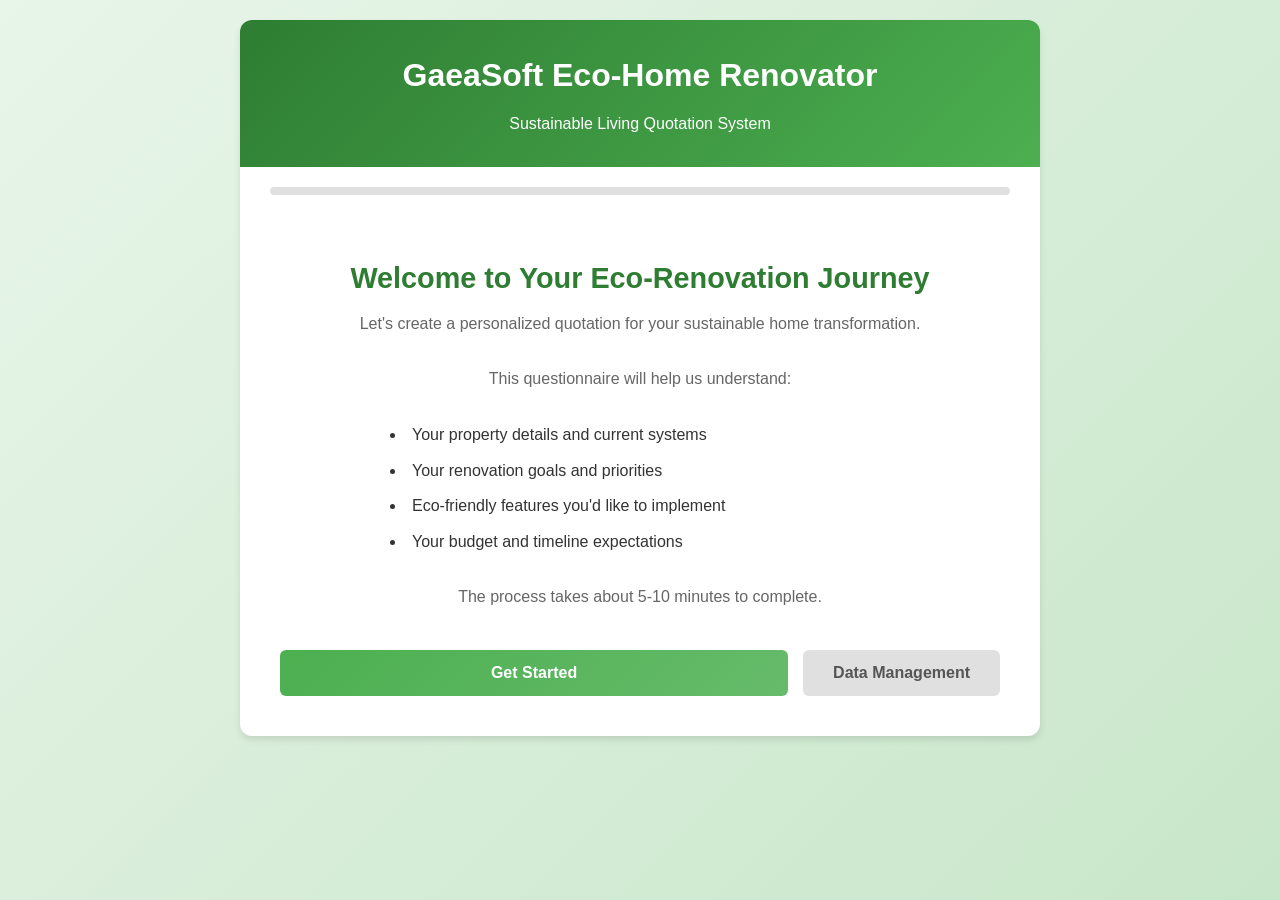
<file: index.html>
<!DOCTYPE html>
<html lang="en">
<head>
    <meta charset="UTF-8">
    <meta name="viewport" content="width=device-width, initial-scale=1.0">
    <title>Eco-Home Renovation Quotation</title>
    <link rel="stylesheet" href="styles.css">
</head>
<body>
    <div class="container">
        <header>
            <h1>GaeaSoft Eco-Home Renovator</h1>
            <p>Sustainable Living Quotation System</p>
        </header>

        <div class="progress-bar">
            <div class="progress-fill" id="progressBar"></div>
        </div>

        <!-- Welcome Section -->
        <section id="welcome" class="section active">
            <div class="welcome-content">
                <h2>Welcome to Your Eco-Renovation Journey</h2>
                <p>Let's create a personalized quotation for your sustainable home transformation.</p>
                <p>This questionnaire will help us understand:</p>
                <ul>
                    <li>Your property details and current systems</li>
                    <li>Your renovation goals and priorities</li>
                    <li>Eco-friendly features you'd like to implement</li>
                    <li>Your budget and timeline expectations</li>
                </ul>
                <p style="margin-top: 30px;">The process takes about 5-10 minutes to complete.</p>
                <div class="button-group">
                    <button class="btn-primary" onclick="goToSection('property')">Get Started</button>
                    <button class="btn-secondary" onclick="goToSection('data-management')">Data Management</button>
                </div>
            </div>
        </section>

        <!-- Step 1: Property Details -->
        <section id="property" class="section">
            <h2>Step 1: Property Details</h2>
            <p>Tell us about your property</p>

            <div class="form-group">
                <label for="propertyType">Property Type *</label>
                <select id="propertyType" required>
                    <option value="">Select property type</option>
                    <option value="detached">Detached House</option>
                    <option value="semi-detached">Semi-Detached House</option>
                    <option value="terraced">Terraced House</option>
                    <option value="apartment">Apartment/Flat</option>
                    <option value="bungalow">Bungalow</option>
                </select>
            </div>

            <div class="form-group">
                <label for="propertyAge">Property Age (years)</label>
                <input type="number" id="propertyAge" placeholder="e.g., 25" min="0" max="500">
            </div>

            <div class="form-group">
                <label for="floorArea">Total Floor Area (sq ft) *</label>
                <input type="number" id="floorArea" placeholder="e.g., 1500" min="100" max="10000" required>
            </div>

            <div class="form-group">
                <label for="bedrooms">Number of Bedrooms</label>
                <input type="number" id="bedrooms" placeholder="e.g., 3" min="0" max="20">
            </div>

            <div class="form-group">
                <label for="location">Location/Postcode *</label>
                <input type="text" id="location" placeholder="Enter your postcode" required>
            </div>

            <div class="button-group">
                <button class="btn-secondary" onclick="goToSection('welcome', true)">Back</button>
                <button class="btn-primary" onclick="goToSection('systems')">Next</button>
            </div>
        </section>

        <!-- Step 2: Current Systems -->
        <section id="systems" class="section">
            <h2>Step 2: Current Systems</h2>
            <p>Information about your existing home systems</p>

            <div class="form-group">
                <label for="heatingSystem">Current Heating System *</label>
                <select id="heatingSystem" required>
                    <option value="">Select heating system</option>
                    <option value="gas-boiler">Gas Boiler</option>
                    <option value="oil-boiler">Oil Boiler</option>
                    <option value="electric">Electric Heating</option>
                    <option value="heat-pump">Heat Pump</option>
                    <option value="other">Other</option>
                </select>
            </div>

            <div class="form-group">
                <label for="insulation">Current Insulation Level *</label>
                <select id="insulation" required>
                    <option value="">Select insulation level</option>
                    <option value="none">None/Minimal</option>
                    <option value="partial">Partial</option>
                    <option value="good">Good</option>
                    <option value="excellent">Excellent</option>
                </select>
            </div>

            <div class="form-group">
                <label for="windows">Window Type *</label>
                <select id="windows" required>
                    <option value="">Select window type</option>
                    <option value="single">Single Glazed</option>
                    <option value="double">Double Glazed</option>
                    <option value="triple">Triple Glazed</option>
                </select>
            </div>

            <div class="form-group">
                <label for="energyBill">Average Monthly Energy Bill (£)</label>
                <input type="number" id="energyBill" placeholder="e.g., 150" min="0" max="2000">
            </div>

            <div class="button-group">
                <button class="btn-secondary" onclick="goToSection('property', true)">Back</button>
                <button class="btn-primary" onclick="goToSection('goals')">Next</button>
            </div>
        </section>

        <!-- Step 3: Renovation Goals -->
        <section id="goals" class="section">
            <h2>Step 3: Renovation Goals</h2>
            <p>What are your primary objectives? (Select at least one)</p>

            <div class="checkbox-group">
                <div class="checkbox-item">
                    <input type="checkbox" id="goal-energy" name="goals" value="energy">
                    <label for="goal-energy">Reduce energy consumption and bills</label>
                </div>
                <div class="checkbox-item">
                    <input type="checkbox" id="goal-carbon" name="goals" value="carbon">
                    <label for="goal-carbon">Lower carbon footprint</label>
                </div>
                <div class="checkbox-item">
                    <input type="checkbox" id="goal-comfort" name="goals" value="comfort">
                    <label for="goal-comfort">Improve home comfort</label>
                </div>
            </div>

            <div class="button-group">
                <button class="btn-secondary" onclick="goToSection('systems', true)">Back</button>
                <button class="btn-primary" onclick="goToSection('features')">Next</button>
            </div>
        </section>

        <!-- Step 4: Eco Features Selection -->
        <section id="features" class="section">
            <h2>Step 4: Eco-Friendly Features</h2>
            <p>Which sustainable upgrades interest you? (Select at least one)</p>
            
            <div style="margin-bottom: 20px;">
                <button class="btn-primary" onclick="showRecommendations()" style="width: 100%;">
                    💡 Get Personalized Recommendations
                </button>
            </div>

            <div class="checkbox-group">
                <!-- Features will be populated dynamically from DataLoader -->
                <div class="checkbox-item">
                    <input type="checkbox" id="feature-solar" name="features" value="solar">
                    <label for="feature-solar">Solar Panels - Generate clean electricity</label>
                </div>
                <div class="checkbox-item">
                    <input type="checkbox" id="feature-insulation" name="features" value="insulation">
                    <label for="feature-insulation">Advanced Insulation - Walls, roof, floors</label>
                </div>
                <div class="checkbox-item">
                    <input type="checkbox" id="feature-windows" name="features" value="windows">
                    <label for="feature-windows">Energy-Efficient Windows</label>
                </div>
                <div class="checkbox-item">
                    <input type="checkbox" id="feature-water" name="features" value="water">
                    <label for="feature-water">Rainwater Harvesting System</label>
                </div>
                <div class="checkbox-item">
                    <input type="checkbox" id="feature-ventilation" name="features" value="ventilation">
                    <label for="feature-ventilation">MVHR System - Heat recovery ventilation</label>
                </div>
            </div>

            <div class="button-group">
                <button class="btn-secondary" onclick="goToSection('goals', true)">Back</button>
                <button class="btn-primary" onclick="goToSection('budget')">Next</button>
            </div>
        </section>

        <!-- Step 5: Budget & Timeline -->
        <section id="budget" class="section">
            <h2>Step 5: Budget & Timeline</h2>
            <p>Help us understand your investment capacity and timeframe</p>

            <div class="form-group">
                <label for="budgetRange">Budget Range (RM) *</label>
                <select id="budgetRange" required>
                    <option value="">Select budget range</option>
                    <option value="5000-15000">RM5,000 - RM15,000</option>
                    <option value="15000-30000">RM15,000 - RM30,000</option>
                    <option value="30000-50000">RM30,000 - RM50,000</option>
                    <option value="50000-75000">RM50,000 - RM75,000</option>
                    <option value="75000+">RM75,000+</option>
                </select>
            </div>

            <div class="form-group">
                <label for="timeline">Preferred Timeline *</label>
                <select id="timeline" required>
                    <option value="">Select timeline</option>
                    <option value="urgent">Within 3 months</option>
                    <option value="soon">3-6 months</option>
                    <option value="flexible">6-12 months</option>
                    <option value="planning">Planning Only</option>
                </select>
            </div>

            <div class="form-group">
                <label>Priority</label>
                <div class="radio-group">
                    <div class="radio-item">
                        <input type="radio" id="priority-cost" name="priority" value="cost" checked>
                        <label for="priority-cost">Cost savings - Minimize upfront investment</label>
                    </div>
                    <div class="radio-item">
                        <input type="radio" id="priority-balanced" name="priority" value="balanced">
                        <label for="priority-balanced">Balanced - Mix of cost and performance</label>
                    </div>
                    <div class="radio-item">
                        <input type="radio" id="priority-performance" name="priority" value="performance">
                        <label for="priority-performance">Performance - Best technology available</label>
                    </div>
                </div>
            </div>

            <div class="form-group">
                <label for="contactName">Your Name *</label>
                <input type="text" id="contactName" placeholder="Enter your name" required>
            </div>

            <div class="form-group">
                <label for="contactEmail">Email Address *</label>
                <input type="email" id="contactEmail" placeholder="your.email@example.com" required>
            </div>

            <div class="button-group">
                <button class="btn-secondary" onclick="goToSection('features', true)">Back</button>
                <button class="btn-primary" onclick="generateQuote()">Generate Quote</button>
            </div>
        </section>

        <!-- Results Section -->
        <section id="results" class="section">
            <h2>Your Eco-Renovation Quotation</h2>
            <p>Based on your responses, here's your personalized estimate</p>

            <div class="quote-summary" id="quoteSummary">
                <!-- Quote details will be populated by JavaScript -->
            </div>

            <div class="form-group">
                <label for="additionalNotes">Additional Notes/Requirements</label>
                <textarea id="additionalNotes" rows="4" placeholder="Any specific requirements or questions?"></textarea>
            </div>

            <div class="button-group">
                <button class="btn-secondary" onclick="goToSection('budget', true)">Back</button>
                <button class="btn-primary" onclick="saveQuote()">Save Quote</button>
                <button class="btn-primary" onclick="window.print()">Print Quote</button>
                <button class="btn-primary" onclick="startOver()">Start New Quote</button>
            </div>
        </section>

        <!-- Data Management Section -->
        <section id="data-management" class="section">
            <h2>Data Management</h2>
            <p>Manage custom features and data imports/exports</p>

            <div class="data-tabs">
                <button class="tab-btn active" onclick="switchDataTab('custom-feature')">Add Custom Feature</button>
                <button class="tab-btn" onclick="switchDataTab('import-csv')">Import CSV</button>
                <button class="tab-btn" onclick="switchDataTab('export-data')">Export Data</button>
                <button class="tab-btn" onclick="switchDataTab('manage-features')">Manage Features</button>
            </div>

            <!-- Add Custom Feature Tab -->
            <div id="custom-feature-tab" class="data-tab-content active">
                <h3>Add Custom Feature</h3>
                <p>Create a new eco-friendly feature for quotations</p>

                <div class="form-group">
                    <label for="customFeatureId">Feature ID (unique identifier)</label>
                    <input type="text" id="customFeatureId" placeholder="e.g., custom-solar-panel">
                </div>

                <div class="form-group">
                    <label for="customFeatureName">Feature Name</label>
                    <input type="text" id="customFeatureName" placeholder="e.g., Premium Solar Panel System">
                </div>

                <div class="form-group">
                    <label for="customFeatureDescription">Description</label>
                    <input type="text" id="customFeatureDescription" placeholder="e.g., High-efficiency solar panels">
                </div>

                <div class="form-group">
                    <label for="customBaseCost">Base Cost (£)</label>
                    <input type="number" id="customBaseCost" placeholder="e.g., 10000">
                </div>

                <div class="form-group">
                    <label for="customCostPerSqFt">Cost Per Sq Ft (£)</label>
                    <input type="number" id="customCostPerSqFt" placeholder="e.g., 5" step="0.1">
                </div>

                <div class="form-group">
                    <label for="customCategory">Category</label>
                    <select id="customCategory">
                        <option value="energy-generation">Energy Generation</option>
                        <option value="heating">Heating Systems</option>
                        <option value="insulation">Insulation</option>
                        <option value="water">Water Management</option>
                        <option value="energy-storage">Energy Storage</option>
                        <option value="ventilation">Ventilation</option>
                        <option value="automation">Smart Automation</option>
                        <option value="custom">Custom Category</option>
                    </select>
                </div>

                <div class="form-group">
                    <label for="customSavingsPercentage">Savings Percentage (0-1)</label>
                    <input type="number" id="customSavingsPercentage" placeholder="e.g., 0.25" step="0.01" min="0" max="1">
                </div>

                <div class="form-group">
                    <label for="customInstallationDays">Installation Time</label>
                    <input type="text" id="customInstallationDays" placeholder="e.g., 3-5 days">
                </div>

                <div class="form-group">
                    <label for="customMaintenanceCost">Annual Maintenance Cost (£)</label>
                    <input type="number" id="customMaintenanceCost" placeholder="e.g., 100">
                </div>

                <div class="form-group">
                    <label for="customLifespanYears">Lifespan (years)</label>
                    <input type="number" id="customLifespanYears" placeholder="e.g., 25">
                </div>

                <div class="form-group">
                    <label for="customGrantEligible">Grant Eligible?</label>
                    <select id="customGrantEligible">
                        <option value="true">Yes</option>
                        <option value="false">No</option>
                    </select>
                </div>

                <div class="form-group">
                    <label for="customPriority">Priority (1-5, lower = higher priority)</label>
                    <input type="number" id="customPriority" placeholder="e.g., 3" min="1" max="5">
                </div>

                <div class="button-group">
                    <button class="btn-secondary" onclick="clearCustomFeatureForm()">Clear Form</button>
                    <button class="btn-primary" onclick="addCustomFeature()">Add Feature</button>
                </div>
            </div>

            <!-- Import CSV Tab -->
            <div id="import-csv-tab" class="data-tab-content">
                <h3>Import CSV Data</h3>
                <p>Upload CSV files to add multiple features at once</p>

                <div class="form-group">
                    <label for="csvFileInput">Select CSV File</label>
                    <input type="file" id="csvFileInput" accept=".csv" onchange="handleCSVUpload(event)">
                </div>

                <div class="form-group">
                    <label for="csvDataType">Data Type</label>
                    <select id="csvDataType">
                        <option value="features">Features</option>
                        <option value="property-multipliers">Property Multipliers</option>
                        <option value="categories">Categories</option>
                    </select>
                </div>

                <div id="csvPreview" style="margin: 20px 0; padding: 15px; background: #f5f5f5; border-radius: 6px; display: none;">
                    <h4>CSV Preview</h4>
                    <div id="csvPreviewContent"></div>
                </div>

                <div class="button-group">
                    <button class="btn-secondary" onclick="clearCSVImport()">Clear</button>
                    <button class="btn-primary" onclick="importCSVData()">Import Data</button>
                </div>

                <div style="margin-top: 30px; padding: 15px; background: #e3f2fd; border-radius: 6px;">
                    <h4>CSV Format Requirements</h4>
                    <p><strong>Features CSV headers:</strong></p>
                    <code>id,name,description,baseCost,costPerSqFt,category,savingsPercentage,installationDays,maintenanceCost,lifespanYears,grantEligible,priority</code>
                </div>
            </div>

            <!-- Export Data Tab -->
            <div id="export-data-tab" class="data-tab-content">
                <h3>Export Data</h3>
                <p>Download your current feature data as CSV or JSON files</p>

                <div class="form-group">
                    <label>Select Data to Export</label>
                    <div class="checkbox-group">
                        <div class="checkbox-item">
                            <input type="checkbox" id="export-features" checked>
                            <label for="export-features">Features Data</label>
                        </div>
                        <div class="checkbox-item">
                            <input type="checkbox" id="export-multipliers">
                            <label for="export-multipliers">Property Multipliers</label>
                        </div>
                        <div class="checkbox-item">
                            <input type="checkbox" id="export-categories">
                            <label for="export-categories">Categories</label>
                        </div>
                        <div class="checkbox-item">
                            <input type="checkbox" id="export-custom-only">
                            <label for="export-custom-only">Custom Features Only</label>
                        </div>
                    </div>
                </div>

                <div class="button-group">
                    <button class="btn-primary" onclick="exportDataAsCSV()">Download CSV</button>
                    <button class="btn-primary" onclick="exportDataAsJSON()">Download JSON</button>
                </div>

                <div style="margin-top: 20px;">
                    <p><strong>Current Data Summary:</strong></p>
                    <ul id="dataSummary">
                        <li>Total Features: <span id="totalFeatures">0</span></li>
                        <li>Custom Features: <span id="customFeatures">0</span></li>
                        <li>Categories: <span id="totalCategories">0</span></li>
                    </ul>
                </div>
            </div>

            <!-- Manage Features Tab -->
            <div id="manage-features-tab" class="data-tab-content">
                <h3>Manage Features</h3>
                <p>View, edit, or delete existing features</p>

                <div class="form-group">
                    <label for="featureFilter">Filter by Category</label>
                    <select id="featureFilter" onchange="filterFeaturesList()">
                        <option value="all">All Categories</option>
                        <option value="energy-generation">Energy Generation</option>
                        <option value="heating">Heating Systems</option>
                        <option value="insulation">Insulation</option>
                        <option value="water">Water Management</option>
                        <option value="energy-storage">Energy Storage</option>
                        <option value="ventilation">Ventilation</option>
                        <option value="automation">Smart Automation</option>
                        <option value="custom">Custom</option>
                    </select>
                </div>

                <div id="featuresList" class="features-list">
                    <!-- Features will be populated dynamically -->
                </div>
            </div>

            <div class="button-group" style="margin-top: 30px;">
                <button class="btn-secondary" onclick="goToSection('welcome', true)">Back to Home</button>
                <button class="btn-primary" onclick="goToSection('property')">Continue to Quote</button>
            </div>
        </section>
    </div>

    <!-- Recommendation Popup Modal -->
    <div id="recommendationModal" class="modal">
        <div class="modal-content">
            <div class="modal-header">
                <h2>💡 Personalized Recommendations</h2>
                <span class="modal-close" onclick="closeRecommendationModal()">&times;</span>
            </div>
            <div class="modal-body">
                <div id="recommendationLoading" class="loading-spinner">
                    <div class="spinner"></div>
                    <p>Analyzing your property and goals...</p>
                </div>
                <div id="recommendationContent" style="display: none;">
                    <!-- Recommendations will be populated here -->
                </div>
            </div>
            <div class="modal-footer">
                <button class="btn-secondary" onclick="closeRecommendationModal()">Close</button>
                <button class="btn-primary" onclick="applyRecommendations()">Apply Selected Recommendations</button>
            </div>
        </div>
    </div>

    <!-- Load scripts in correct order -->
    <script src="data-loader.js"></script>
    <script src="data-manager.js"></script>
    <script src="recommender.js"></script>
    <script src="app.js"></script>

</body>
</html>
</file>
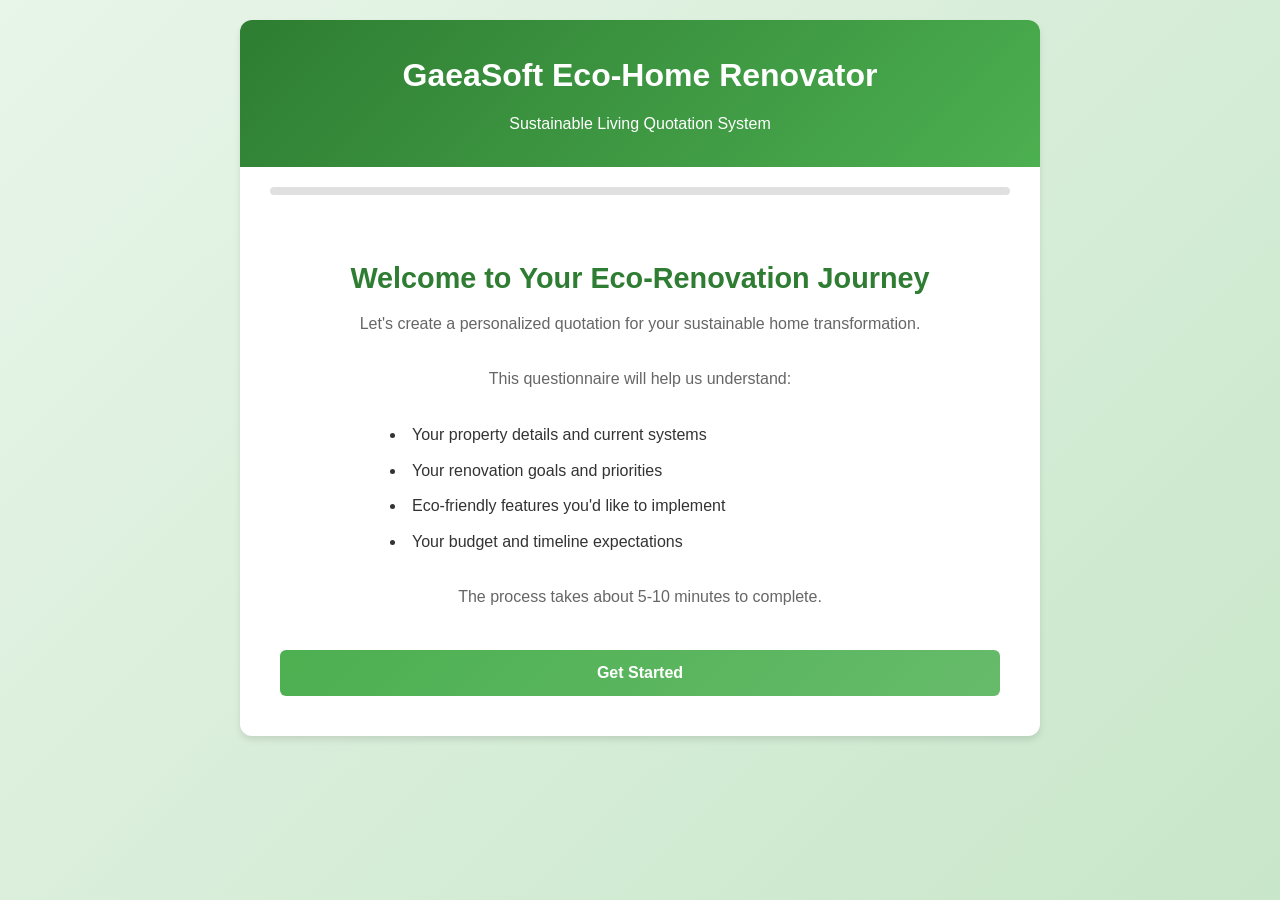
<file: Eco-Home Renovation Questionnaire.html>
<!DOCTYPE html>
<html lang="en">
<head>
    <meta charset="UTF-8">
    <meta name="viewport" content="width=device-width, initial-scale=1.0">
    <title>Eco-Home Renovation Quotation</title>
    <link rel="stylesheet" href="styles.css">
</head>
<body>
    <div class="container">
        <header>
            <h1>GaeaSoft Eco-Home Renovator</h1>
            <p>Sustainable Living Quotation System</p>
        </header>

        <div class="progress-bar">
            <div class="progress-fill" id="progressBar"></div>
        </div>

        <!-- Welcome Section -->
        <section id="welcome" class="section active">
            <div class="welcome-content">
                <h2>Welcome to Your Eco-Renovation Journey</h2>
                <p>Let's create a personalized quotation for your sustainable home transformation.</p>
                <p>This questionnaire will help us understand:</p>
                <ul>
                    <li>Your property details and current systems</li>
                    <li>Your renovation goals and priorities</li>
                    <li>Eco-friendly features you'd like to implement</li>
                    <li>Your budget and timeline expectations</li>
                </ul>
                <p style="margin-top: 30px;">The process takes about 5-10 minutes to complete.</p>
                <div class="button-group">
                    <button class="btn-primary" onclick="goToSection('property')">Get Started</button>
                </div>
            </div>
        </section>

        <!-- Step 1: Property Details -->
        <section id="property" class="section">
            <h2>Step 1: Property Details</h2>
            <p>Tell us about your property</p>

            <div class="form-group">
                <label for="propertyType">Property Type</label>
                <select id="propertyType">
                    <option value="">Select property type</option>
                    <option value="detached">Detached House</option>
                    <option value="semi-detached">Semi-Detached House</option>
                    <option value="terraced">Terraced House</option>
                    <option value="apartment">Apartment/Flat</option>
                    <option value="bungalow">Bungalow</option>
                </select>
            </div>

            <div class="form-group">
                <label for="propertyAge">Property Age (years)</label>
                <input type="number" id="propertyAge" placeholder="e.g., 25">
            </div>

            <div class="form-group">
                <label for="floorArea">Total Floor Area (sq ft)</label>
                <input type="number" id="floorArea" placeholder="e.g., 1500">
            </div>

            <div class="form-group">
                <label for="bedrooms">Number of Bedrooms</label>
                <input type="number" id="bedrooms" placeholder="e.g., 3">
            </div>

            <div class="form-group">
                <label for="location">Location/Postcode</label>
                <input type="text" id="location" placeholder="Enter your postcode">
            </div>

            <div class="button-group">
                <button class="btn-secondary" onclick="goToSection('welcome')">Back</button>
                <button class="btn-primary" onclick="goToSection('systems')">Next</button>
            </div>
        </section>

        <!-- Step 2: Current Systems -->
        <section id="systems" class="section">
            <h2>Step 2: Current Systems</h2>
            <p>Information about your existing home systems</p>

            <div class="form-group">
                <label for="heatingSystem">Current Heating System</label>
                <select id="heatingSystem">
                    <option value="">Select heating system</option>
                    <option value="gas-boiler">Gas Boiler</option>
                    <option value="oil-boiler">Oil Boiler</option>
                    <option value="electric">Electric Heating</option>
                    <option value="heat-pump">Heat Pump</option>
                    <option value="other">Other</option>
                </select>
            </div>

            <div class="form-group">
                <label for="insulation">Current Insulation Level</label>
                <select id="insulation">
                    <option value="">Select insulation level</option>
                    <option value="none">None/Minimal</option>
                    <option value="partial">Partial</option>
                    <option value="good">Good</option>
                    <option value="excellent">Excellent</option>
                </select>
            </div>

            <div class="form-group">
                <label for="windows">Window Type</label>
                <select id="windows">
                    <option value="">Select window type</option>
                    <option value="single">Single Glazed</option>
                    <option value="double">Double Glazed</option>
                    <option value="triple">Triple Glazed</option>
                </select>
            </div>

            <div class="form-group">
                <label for="energyBill">Average Monthly Energy Bill (£)</label>
                <input type="number" id="energyBill" placeholder="e.g., 150">
            </div>

            <div class="button-group">
                <button class="btn-secondary" onclick="goToSection('property')">Back</button>
                <button class="btn-primary" onclick="goToSection('goals')">Next</button>
            </div>
        </section>

        <!-- Step 3: Renovation Goals -->
        <section id="goals" class="section">
            <h2>Step 3: Renovation Goals</h2>
            <p>What are your primary objectives? (Select all that apply)</p>

            <div class="checkbox-group">
                <div class="checkbox-item">
                    <input type="checkbox" id="goal-energy" name="goals" value="energy">
                    <label for="goal-energy">Reduce energy consumption and bills</label>
                </div>
                <div class="checkbox-item">
                    <input type="checkbox" id="goal-carbon" name="goals" value="carbon">
                    <label for="goal-carbon">Lower carbon footprint</label>
                </div>
                <div class="checkbox-item">
                    <input type="checkbox" id="goal-comfort" name="goals" value="comfort">
                    <label for="goal-comfort">Improve home comfort</label>
                </div>
                <div class="checkbox-item">
                    <input type="checkbox" id="goal-value" name="goals" value="value">
                    <label for="goal-value">Increase property value</label>
                </div>
                <div class="checkbox-item">
                    <input type="checkbox" id="goal-renewable" name="goals" value="renewable">
                    <label for="goal-renewable">Generate renewable energy</label>
                </div>
                <div class="checkbox-item">
                    <input type="checkbox" id="goal-health" name="goals" value="health">
                    <label for="goal-health">Improve air quality and health</label>
                </div>
            </div>

            <div class="button-group">
                <button class="btn-secondary" onclick="goToSection('systems')">Back</button>
                <button class="btn-primary" onclick="goToSection('features')">Next</button>
            </div>
        </section>

        <!-- Step 4: Eco Features Selection -->
        <section id="features" class="section">
            <h2>Step 4: Eco-Friendly Features</h2>
            <p>Which sustainable upgrades interest you? (Select all that apply)</p>
            
            <div style="margin-bottom: 20px;">
                <button class="btn-primary" onclick="showRecommendations()" style="width: 100%;">
                    Auto-Recommend from Input
                </button>
            </div>

            <div class="checkbox-group">
                <div class="checkbox-item">
                    <input type="checkbox" id="feature-solar" name="features" value="solar">
                    <label for="feature-solar">Solar Panels - Generate clean electricity</label>
                </div>
                <div class="checkbox-item">
                    <input type="checkbox" id="feature-heatpump" name="features" value="heatpump">
                    <label for="feature-heatpump">Air Source Heat Pump - Efficient heating</label>
                </div>
                <div class="checkbox-item">
                    <input type="checkbox" id="feature-insulation" name="features" value="insulation">
                    <label for="feature-insulation">Advanced Insulation - Walls, roof, floors</label>
                </div>
                <div class="checkbox-item">
                    <input type="checkbox" id="feature-windows" name="features" value="windows">
                    <label for="feature-windows">Energy-Efficient Windows - Triple glazing</label>
                </div>
                <div class="checkbox-item">
                    <input type="checkbox" id="feature-water" name="features" value="water">
                    <label for="feature-water">Rainwater Harvesting System</label>
                </div>
                <div class="checkbox-item">
                    <input type="checkbox" id="feature-battery" name="features" value="battery">
                    <label for="feature-battery">Battery Storage - Store solar energy</label>
                </div>
                <div class="checkbox-item">
                    <input type="checkbox" id="feature-ventilation" name="features" value="ventilation">
                    <label for="feature-ventilation">MVHR System - Heat recovery ventilation</label>
                </div>
                <div class="checkbox-item">
                    <input type="checkbox" id="feature-smart" name="features" value="smart">
                    <label for="feature-smart">Smart Home Energy Management</label>
                </div>
            </div>

            <div class="button-group">
                <button class="btn-secondary" onclick="goToSection('goals')">Back</button>
                <button class="btn-primary" onclick="goToSection('budget')">Next</button>
            </div>
        </section>

        <!-- Step 5: Budget & Timeline -->
        <section id="budget" class="section">
            <h2>Step 5: Budget & Timeline</h2>
            <p>Help us understand your investment capacity and timeframe</p>

            <div class="form-group">
                <label for="budgetRange">Budget Range (RM)</label>
                <select id="budgetRange">
                    <option value="">Select budget range</option>
                    <option value="5000-15000">RM5,000 - RM15,000</option>
                    <option value="15000-30000">RM15,000 - RM30,000</option>
                    <option value="30000-50000">RM30,000 - RM50,000</option>
                    <option value="50000-75000">RM50,000 - RM75,000</option>
                    <option value="75000+">RM75,000+</option>
                </select>
            </div>

            <div class="form-group">
                <label for="timeline">Preferred Timeline</label>
                <select id="timeline">
                    <option value="">Select timeline</option>
                    <option value="urgent">Within 3 months</option>
                    <option value="soon">3-6 months</option>
                    <option value="flexible">6-12 months</option>
                    <option value="planning">Just planning for now</option>
                </select>
            </div>

            <div class="form-group">
                <label>Priority</label>
                <div class="radio-group">
                    <div class="radio-item">
                        <input type="radio" id="priority-cost" name="priority" value="cost">
                        <label for="priority-cost">Cost savings - Minimize upfront investment</label>
                    </div>
                    <div class="radio-item">
                        <input type="radio" id="priority-balanced" name="priority" value="balanced">
                        <label for="priority-balanced">Balanced - Mix of cost and performance</label>
                    </div>
                    <div class="radio-item">
                        <input type="radio" id="priority-performance" name="priority" value="performance">
                        <label for="priority-performance">Performance - Best technology available</label>
                    </div>
                </div>
            </div>

            <div class="form-group">
                <label for="contactName">Your Name</label>
                <input type="text" id="contactName" placeholder="Enter your name">
            </div>

            <div class="form-group">
                <label for="contactEmail">Email Address</label>
                <input type="email" id="contactEmail" placeholder="your.email@example.com">
            </div>

            <div class="button-group">
                <button class="btn-secondary" onclick="goToSection('features')">Back</button>
                <button class="btn-primary" onclick="generateQuote()">Generate Quote</button>
            </div>
        </section>

        <!-- Results Section -->
        <section id="results" class="section">
            <h2>Your Eco-Renovation Quotation</h2>
            <p>Based on your responses, here's your personalized estimate</p>

            <div class="quote-summary" id="quoteSummary">
                <!-- Quote details will be populated by JavaScript -->
            </div>

            <div class="form-group">
                <label for="additionalNotes">Additional Notes/Requirements</label>
                <textarea id="additionalNotes" rows="4" placeholder="Any specific requirements or questions?"></textarea>
            </div>

            <div class="button-group">
                <button class="btn-secondary" onclick="goToSection('budget')">Back</button>
                <button class="btn-primary" onclick="saveQuote()">Save Quote</button>
                <button class="btn-primary" onclick="startOver()">Start New Quote</button>
            </div>
        </section>

        <section id="data-management" class="section">
            <h2>Data Management</h2>
            <p>Manage custom features and data imports/exports</p>

            <div class="data-tabs">
                <button class="tab-btn active" onclick="switchDataTab('custom-feature')">Add Custom Feature</button>
                <button class="tab-btn" onclick="switchDataTab('import-csv')">Import CSV</button>
                <button class="tab-btn" onclick="switchDataTab('export-data')">Export Data</button>
                <button class="tab-btn" onclick="switchDataTab('manage-features')">Manage Features</button>
            </div>

            <!-- Add Custom Feature Tab -->
            <div id="custom-feature-tab" class="data-tab-content active">
                <h3>Add Custom Feature</h3>
                <p>Create a new eco-friendly feature for quotations</p>

                <div class="form-group">
                    <label for="customFeatureId">Feature ID (unique identifier)</label>
                    <input type="text" id="customFeatureId" placeholder="e.g., custom-solar-panel">
                </div>

                <div class="form-group">
                    <label for="customFeatureName">Feature Name</label>
                    <input type="text" id="customFeatureName" placeholder="e.g., Premium Solar Panel System">
                </div>

                <div class="form-group">
                    <label for="customFeatureDescription">Description</label>
                    <input type="text" id="customFeatureDescription" placeholder="e.g., High-efficiency solar panels">
                </div>

                <div class="form-group">
                    <label for="customBaseCost">Base Cost (£)</label>
                    <input type="number" id="customBaseCost" placeholder="e.g., 10000">
                </div>

                <div class="form-group">
                    <label for="customCostPerSqFt">Cost Per Sq Ft (£)</label>
                    <input type="number" id="customCostPerSqFt" placeholder="e.g., 5" step="0.1">
                </div>

                <div class="form-group">
                    <label for="customCategory">Category</label>
                    <select id="customCategory">
                        <option value="energy-generation">Energy Generation</option>
                        <option value="heating">Heating Systems</option>
                        <option value="insulation">Insulation</option>
                        <option value="water">Water Management</option>
                        <option value="energy-storage">Energy Storage</option>
                        <option value="ventilation">Ventilation</option>
                        <option value="automation">Smart Automation</option>
                        <option value="custom">Custom Category</option>
                    </select>
                </div>

                <div class="form-group">
                    <label for="customSavingsPercentage">Savings Percentage (0-1)</label>
                    <input type="number" id="customSavingsPercentage" placeholder="e.g., 0.25" step="0.01" min="0" max="1">
                </div>

                <div class="form-group">
                    <label for="customInstallationDays">Installation Time</label>
                    <input type="text" id="customInstallationDays" placeholder="e.g., 3-5 days">
                </div>

                <div class="form-group">
                    <label for="customMaintenanceCost">Annual Maintenance Cost (£)</label>
                    <input type="number" id="customMaintenanceCost" placeholder="e.g., 100">
                </div>

                <div class="form-group">
                    <label for="customLifespanYears">Lifespan (years)</label>
                    <input type="number" id="customLifespanYears" placeholder="e.g., 25">
                </div>

                <div class="form-group">
                    <label for="customGrantEligible">Grant Eligible?</label>
                    <select id="customGrantEligible">
                        <option value="true">Yes</option>
                        <option value="false">No</option>
                    </select>
                </div>

                <div class="form-group">
                    <label for="customPriority">Priority (1-5, lower = higher priority)</label>
                    <input type="number" id="customPriority" placeholder="e.g., 3" min="1" max="5">
                </div>

                <div class="button-group">
                    <button class="btn-secondary" onclick="clearCustomFeatureForm()">Clear Form</button>
                    <button class="btn-primary" onclick="addCustomFeature()">Add Feature</button>
                </div>
            </div>

            <!-- Import CSV Tab -->
            <div id="import-csv-tab" class="data-tab-content">
                <h3>Import CSV Data</h3>
                <p>Upload CSV files to add multiple features at once</p>

                <div class="form-group">
                    <label for="csvFileInput">Select CSV File</label>
                    <input type="file" id="csvFileInput" accept=".csv" onchange="handleCSVUpload(event)">
                </div>

                <div class="form-group">
                    <label for="csvDataType">Data Type</label>
                    <select id="csvDataType">
                        <option value="features">Features</option>
                        <option value="property-multipliers">Property Multipliers</option>
                        <option value="categories">Categories</option>
                    </select>
                </div>

                <div id="csvPreview" style="margin: 20px 0; padding: 15px; background: #f5f5f5; border-radius: 6px; display: none;">
                    <h4>CSV Preview</h4>
                    <div id="csvPreviewContent"></div>
                </div>

                <div class="button-group">
                    <button class="btn-secondary" onclick="clearCSVImport()">Clear</button>
                    <button class="btn-primary" onclick="importCSVData()">Import Data</button>
                </div>

                <div style="margin-top: 30px; padding: 15px; background: #e3f2fd; border-radius: 6px;">
                    <h4>CSV Format Requirements</h4>
                    <p><strong>Features CSV headers:</strong></p>
                    <code>id,name,description,baseCost,costPerSqFt,category,savingsPercentage,installationDays,maintenanceCost,lifespanYears,grantEligible,priority</code>
                </div>
            </div>

            <!-- Export Data Tab -->
            <div id="export-data-tab" class="data-tab-content">
                <h3>Export Data</h3>
                <p>Download your current feature data as CSV files</p>

                <div class="form-group">
                    <label>Select Data to Export</label>
                    <div class="checkbox-group">
                        <div class="checkbox-item">
                            <input type="checkbox" id="export-features" checked>
                            <label for="export-features">Features Data</label>
                        </div>
                        <div class="checkbox-item">
                            <input type="checkbox" id="export-multipliers">
                            <label for="export-multipliers">Property Multipliers</label>
                        </div>
                        <div class="checkbox-item">
                            <input type="checkbox" id="export-categories">
                            <label for="export-categories">Categories</label>
                        </div>
                        <div class="checkbox-item">
                            <input type="checkbox" id="export-custom-only">
                            <label for="export-custom-only">Custom Features Only</label>
                        </div>
                    </div>
                </div>

                <div class="button-group">
                    <button class="btn-primary" onclick="exportDataAsCSV()">Download CSV</button>
                    <button class="btn-primary" onclick="exportDataAsJSON()">Download JSON</button>
                </div>

                <div style="margin-top: 20px;">
                    <p><strong>Current Data Summary:</strong></p>
                    <ul id="dataSummary">
                        <li>Total Features: <span id="totalFeatures">0</span></li>
                        <li>Custom Features: <span id="customFeatures">0</span></li>
                        <li>Categories: <span id="totalCategories">0</span></li>
                    </ul>
                </div>
            </div>

            <!-- Manage Features Tab -->
            <div id="manage-features-tab" class="data-tab-content">
                <h3>Manage Features</h3>
                <p>View, edit, or delete existing features</p>

                <div class="form-group">
                    <label for="featureFilter">Filter by Category</label>
                    <select id="featureFilter" onchange="filterFeaturesList()">
                        <option value="all">All Categories</option>
                        <option value="energy-generation">Energy Generation</option>
                        <option value="heating">Heating Systems</option>
                        <option value="insulation">Insulation</option>
                        <option value="water">Water Management</option>
                        <option value="energy-storage">Energy Storage</option>
                        <option value="ventilation">Ventilation</option>
                        <option value="automation">Smart Automation</option>
                        <option value="custom">Custom</option>
                    </select>
                </div>

                <div id="featuresList" class="features-list">
                    <!-- Features will be populated dynamically -->
                </div>
            </div>

            <div class="button-group" style="margin-top: 30px;">
                <button class="btn-secondary" onclick="goToSection('welcome')">Back to Home</button>
                <button class="btn-primary" onclick="goToSection('features')">Continue to Quote</button>
            </div>
        </section>
    </div>

    <!-- Recommendation Popup Modal -->
    <div id="recommendationModal" class="modal">
        <div class="modal-content">
            <div class="modal-header">
                <h2>💡 Personalized Recommendations</h2>
                <span class="modal-close" onclick="closeRecommendationModal()">&times;</span>
            </div>
            <div class="modal-body">
                <div id="recommendationLoading" class="loading-spinner">
                    <div class="spinner"></div>
                    <p>Analyzing your property and goals...</p>
                </div>
                <div id="recommendationContent" style="display: none;">
                    <!-- Recommendations will be populated here -->
                </div>
            </div>
            <div class="modal-footer">
                <button class="btn-secondary" onclick="closeRecommendationModal()">Close</button>
                <button class="btn-primary" onclick="applyRecommendations()">Apply Selected Recommendations</button>
            </div>
        </div>
    </div>

    <!-- Load scripts in order: Data Loader, Data Management, Recommendations, Main App -->
    <script src="data-loader.js"></script>
    <script src="data-manager.js"></script>
    <script src="recommender.js"></script>
    <script src="app.js"></script>

</body>
</html>
</file>
<file: styles.css>
* {
    margin: 0;
    padding: 0;
    box-sizing: border-box;
}

body {
    font-family: 'Segoe UI', Tahoma, Geneva, Verdana, sans-serif;
    line-height: 1.6;
    color: #333;
    background: linear-gradient(135deg, #e8f5e9 0%, #c8e6c9 100%);
    min-height: 100vh;
    padding: 20px;
}

.container {
    max-width: 800px;
    margin: 0 auto;
    background: white;
    border-radius: 12px;
    box-shadow: 0 4px 6px rgba(0,0,0,0.1);
    overflow: hidden;
}

/* === HEADER === */
header {
    background: linear-gradient(135deg, #2e7d32 0%, #4caf50 100%);
    color: white;
    padding: 30px;
    text-align: center;
}

header h1 {
    font-size: 2em;
    margin-bottom: 10px;
}

/* === PROGRESS BAR === */
.progress-bar {
    background: #e0e0e0;
    height: 8px;
    border-radius: 4px;
    margin: 20px 30px;
    overflow: hidden;
}

.progress-fill {
    background: linear-gradient(90deg, #4caf50 0%, #66bb6a 100%);
    height: 100%;
    width: 0%;
    transition: width 0.3s ease;
}

/* === SECTIONS === */
.section {
    display: none;
    padding: 40px;
    animation: fadeIn 0.3s ease;
}

.section.active {
    display: block;
}

@keyframes fadeIn {
    from { opacity: 0; transform: translateY(10px); }
    to { opacity: 1; transform: translateY(0); }
}

.section h2 {
    color: #2e7d32;
    margin-bottom: 10px;
    font-size: 1.8em;
}

.section p {
    color: #666;
    margin-bottom: 30px;
}

/* === FORM ELEMENTS === */
.form-group {
    margin-bottom: 25px;
}

label {
    display: block;
    margin-bottom: 8px;
    font-weight: 600;
    color: #555;
}

input[type="text"],
input[type="number"],
input[type="email"],
select,
textarea {
    width: 100%;
    padding: 12px;
    border: 2px solid #e0e0e0;
    border-radius: 6px;
    font-size: 1em;
    transition: border-color 0.3s;
}

input:focus,
select:focus,
textarea:focus {
    outline: none;
    border-color: #4caf50;
}

/* === CHECKBOX & RADIO GROUPS === */
.checkbox-group,
.radio-group {
    display: flex;
    flex-direction: column;
    gap: 12px;
}

.checkbox-item,
.radio-item {
    display: flex;
    align-items: center;
    padding: 12px;
    border: 2px solid #e0e0e0;
    border-radius: 6px;
    cursor: pointer;
    transition: all 0.3s;
}

.checkbox-item:hover,
.radio-item:hover {
    border-color: #4caf50;
    background: #f1f8f4;
}

.checkbox-item input,
.radio-item input {
    margin-right: 10px;
    width: 18px;
    height: 18px;
    cursor: pointer;
}

/* === BUTTONS === */
.button-group {
    display: flex;
    justify-content: space-between;
    margin-top: 40px;
    gap: 15px;
}

button {
    padding: 14px 30px;
    font-size: 1em;
    border: none;
    border-radius: 6px;
    cursor: pointer;
    transition: all 0.3s;
    font-weight: 600;
}

.btn-primary {
    background: linear-gradient(135deg, #4caf50 0%, #66bb6a 100%);
    color: white;
    flex: 1;
}

.btn-primary:hover {
    transform: translateY(-2px);
    box-shadow: 0 4px 12px rgba(76, 175, 80, 0.4);
}

.btn-secondary {
    background: #e0e0e0;
    color: #555;
}

.btn-secondary:hover {
    background: #d0d0d0;
}

.btn-small {
    padding: 8px 15px;
    font-size: 0.9em;
}

.btn-edit {
    background: #2196f3;
    color: white;
}

.btn-edit:hover {
    background: #1976d2;
}

.btn-delete {
    background: #f44336;
    color: white;
}

.btn-delete:hover {
    background: #d32f2f;
}

/* === QUOTE SUMMARY === */
.quote-summary {
    background: #f1f8f4;
    padding: 20px;
    border-radius: 8px;
    margin: 20px 0;
}

.quote-item {
    display: flex;
    justify-content: space-between;
    padding: 12px 0;
    border-bottom: 1px solid #c8e6c9;
}

.quote-item:last-child {
    border-bottom: none;
    font-weight: bold;
    font-size: 1.2em;
    color: #2e7d32;
}

/* === WELCOME SECTION === */
.welcome-content {
    text-align: center;
}

.welcome-content ul {
    text-align: left;
    margin: 20px auto;
    max-width: 500px;
    list-style-position: inside;
}

.welcome-content li {
    margin: 10px 0;
}

/* === RECOMMENDATION MODAL === */
.modal {
    display: none;
    position: fixed;
    z-index: 1000;
    left: 0;
    top: 0;
    width: 100%;
    height: 100%;
    overflow: auto;
    background-color: rgba(0, 0, 0, 0.5);
    animation: fadeIn 0.3s ease;
}

.modal.active {
    display: flex;
    align-items: center;
    justify-content: center;
}

.modal-content {
    background-color: white;
    margin: auto;
    border-radius: 12px;
    width: 90%;
    max-width: 800px;
    max-height: 90vh;
    overflow: hidden;
    display: flex;
    flex-direction: column;
    box-shadow: 0 8px 32px rgba(0, 0, 0, 0.3);
    animation: slideUp 0.3s ease;
}

@keyframes slideUp {
    from {
        transform: translateY(50px);
        opacity: 0;
    }
    to {
        transform: translateY(0);
        opacity: 1;
    }
}

.modal-header {
    padding: 25px 30px;
    background: linear-gradient(135deg, #2e7d32 0%, #4caf50 100%);
    color: white;
    display: flex;
    justify-content: space-between;
    align-items: center;
}

.modal-header h2 {
    margin: 0;
    font-size: 1.5em;
}

.modal-close {
    font-size: 32px;
    font-weight: bold;
    color: white;
    cursor: pointer;
    line-height: 1;
    transition: transform 0.2s;
}

.modal-close:hover {
    transform: scale(1.2);
}

.modal-body {
    padding: 30px;
    overflow-y: auto;
    flex: 1;
}

.modal-footer {
    padding: 20px 30px;
    background: #f5f5f5;
    display: flex;
    justify-content: flex-end;
    gap: 15px;
    border-top: 1px solid #e0e0e0;
}

/* === LOADING SPINNER === */
.loading-spinner {
    text-align: center;
    padding: 40px;
}

.spinner {
    border: 4px solid #f3f3f3;
    border-top: 4px solid #4caf50;
    border-radius: 50%;
    width: 50px;
    height: 50px;
    animation: spin 1s linear infinite;
    margin: 0 auto 20px;
}

@keyframes spin {
    0% { transform: rotate(0deg); }
    100% { transform: rotate(360deg); }
}

/* === RECOMMENDATION CARDS === */
.recommendation-summary {
    background: #e8f5e9;
    padding: 20px;
    border-radius: 8px;
    margin-bottom: 25px;
    border-left: 4px solid #4caf50;
}

.recommendation-summary h3 {
    color: #2e7d32;
    margin-bottom: 10px;
}

.recommendation-stats {
    display: grid;
    grid-template-columns: repeat(auto-fit, minmax(150px, 1fr));
    gap: 15px;
    margin-top: 15px;
}

.stat-item {
    text-align: center;
    padding: 10px;
    background: white;
    border-radius: 6px;
}

.stat-value {
    font-size: 1.5em;
    font-weight: bold;
    color: #4caf50;
}

.stat-label {
    font-size: 0.9em;
    color: #666;
}

.recommendation-card {
    background: white;
    border: 2px solid #e0e0e0;
    border-radius: 8px;
    padding: 20px;
    margin-bottom: 15px;
    transition: all 0.3s;
    cursor: pointer;
}

.recommendation-card:hover {
    border-color: #4caf50;
    box-shadow: 0 4px 12px rgba(76, 175, 80, 0.2);
}

.recommendation-card.selected {
    border-color: #4caf50;
    background: #f1f8f4;
}

.recommendation-card-header {
    display: flex;
    justify-content: space-between;
    align-items: start;
    margin-bottom: 15px;
}

.recommendation-checkbox {
    margin-right: 15px;
    width: 20px;
    height: 20px;
    cursor: pointer;
}

.recommendation-title {
    flex: 1;
}

.recommendation-title h4 {
    color: #2e7d32;
    margin-bottom: 5px;
}

.recommendation-badge {
    display: inline-block;
    padding: 4px 10px;
    border-radius: 12px;
    font-size: 0.85em;
    font-weight: 600;
    margin-left: 10px;
}

.badge-priority-high {
    background: #ff5722;
    color: white;
}

.badge-priority-medium {
    background: #ff9800;
    color: white;
}

.badge-priority-low {
    background: #2196f3;
    color: white;
}

.recommendation-details {
    display: grid;
    grid-template-columns: repeat(auto-fit, minmax(200px, 1fr));
    gap: 15px;
    margin-top: 15px;
    padding-top: 15px;
    border-top: 1px solid #e0e0e0;
}

.detail-item {
    display: flex;
    align-items: center;
    gap: 8px;
}

.detail-icon {
    font-size: 1.2em;
}

.detail-text {
    font-size: 0.9em;
}

.detail-label {
    color: #666;
}

.detail-value {
    font-weight: 600;
    color: #2e7d32;
}

.recommendation-reason {
    background: #fff9e6;
    padding: 12px;
    border-radius: 6px;
    margin-top: 15px;
    border-left: 3px solid #ffc107;
}

.recommendation-reason strong {
    color: #f57c00;
}

/* === DATA MANAGEMENT TABS === */
.data-tabs {
    display: flex;
    gap: 10px;
    margin-bottom: 30px;
    border-bottom: 2px solid #e0e0e0;
    flex-wrap: wrap;
}

.tab-btn {
    padding: 12px 20px;
    background: transparent;
    border: none;
    border-bottom: 3px solid transparent;
    cursor: pointer;
    font-weight: 600;
    color: #666;
    transition: all 0.3s;
}

.tab-btn:hover {
    color: #4caf50;
    background: #f1f8f4;
}

.tab-btn.active {
    color: #4caf50;
    border-bottom-color: #4caf50;
}

/* === DATA TAB CONTENT === */
.data-tab-content {
    display: none;
    animation: fadeIn 0.3s ease;
}

.data-tab-content.active {
    display: block;
}

.data-tab-content h3 {
    color: #2e7d32;
    margin-bottom: 10px;
}

/* === FILE INPUT === */
input[type="file"] {
    padding: 10px;
    border: 2px dashed #e0e0e0;
    border-radius: 6px;
    cursor: pointer;
    background: #fafafa;
    width: 100%;
}

input[type="file"]:hover {
    border-color: #4caf50;
    background: #f1f8f4;
}

/* === CSV PREVIEW === */
#csvPreview {
    max-height: 300px;
    overflow-y: auto;
}

#csvPreviewContent {
    font-family: monospace;
    font-size: 0.9em;
    white-space: pre-wrap;
    background: white;
    padding: 10px;
    border-radius: 4px;
}

/* === FEATURES LIST === */
.features-list {
    max-height: 400px;
    overflow-y: auto;
    border: 1px solid #e0e0e0;
    border-radius: 6px;
    padding: 10px;
}

.feature-item {
    background: white;
    border: 2px solid #e0e0e0;
    border-radius: 6px;
    padding: 15px;
    margin-bottom: 10px;
    transition: all 0.3s;
}

.feature-item:hover {
    border-color: #4caf50;
    box-shadow: 0 2px 8px rgba(76, 175, 80, 0.2);
}

.feature-item-header {
    display: flex;
    justify-content: space-between;
    align-items: center;
    margin-bottom: 10px;
}

.feature-item-title {
    font-weight: 600;
    color: #2e7d32;
}

.feature-item-badge {
    display: inline-block;
    padding: 4px 8px;
    border-radius: 4px;
    font-size: 0.8em;
    font-weight: 600;
}

.badge-custom {
    background: #ff9800;
    color: white;
}

.badge-default {
    background: #e0e0e0;
    color: #666;
}

.feature-item-details {
    font-size: 0.9em;
    color: #666;
    margin: 5px 0;
}

.feature-item-actions {
    display: flex;
    gap: 10px;
    margin-top: 10px;
}

/* === DATA SUMMARY === */
#dataSummary {
    list-style: none;
    padding: 15px;
    background: #f1f8f4;
    border-radius: 6px;
}

#dataSummary li {
    padding: 8px 0;
    border-bottom: 1px solid #c8e6c9;
    font-weight: 500;
}

#dataSummary li:last-child {
    border-bottom: none;
}

#dataSummary span {
    float: right;
    color: #4caf50;
    font-weight: 600;
}

/* === CODE BLOCKS === */
code {
    display: block;
    background: #263238;
    color: #aed581;
    padding: 10px;
    border-radius: 4px;
    overflow-x: auto;
    font-size: 0.85em;
    margin: 10px 0;
}

/* === RESPONSIVE DESIGN === */
@media (max-width: 768px) {
    .modal-content {
        width: 95%;
        max-height: 95vh;
    }
    
    .modal-header {
        padding: 20px;
    }
    
    .modal-body {
        padding: 20px;
    }
    
    .recommendation-details {
        grid-template-columns: 1fr;
    }
    
    .recommendation-stats {
        grid-template-columns: 1fr;
    }
    
    .data-tabs {
        flex-direction: column;
    }
    
    .tab-btn {
        width: 100%;
        text-align: left;
    }
    
    .feature-item-header {
        flex-direction: column;
        align-items: flex-start;
        gap: 10px;
    }
    
    .feature-item-actions {
        flex-wrap: wrap;
    }
    
    .button-group {
        flex-direction: column;
    }
    
    .btn-primary,
    .btn-secondary {
        width: 100%;
    }
}
</file>
